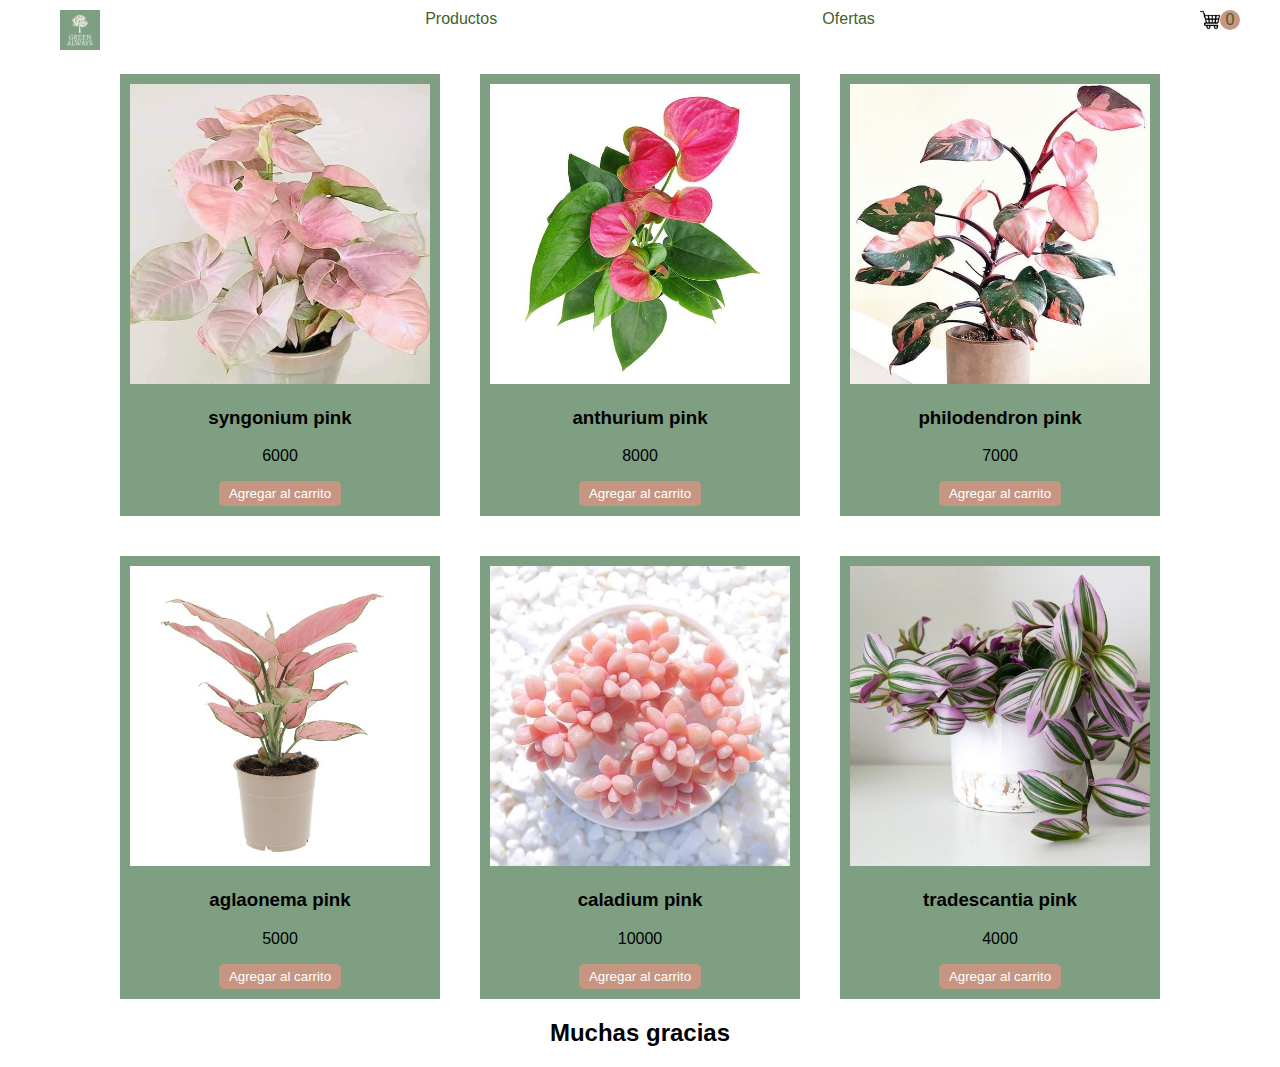
<file: index.html>
<!DOCTYPE html>
<html lang="en">
<head>
  <meta charset="UTF-8">
  <meta name="viewport" content="width=device-width, initial-scale=1.0">
  <link rel="stylesheet" href="./style.css">
  <title>Document</title>
</head>


<body>
  <header>
    <nav>
      
      <a href="./index.html"><img src="./img/logo.png" id="logo" alt="Logo"></a>
      <a href="#">Productos</a>
      <a href="#">Ofertas</a>
      <a href="#" id="cart"><img src="./img/shopping-cart.png" alt="carrito de compras" width="20px"><span id="cuenta-carrito">0</span></a>

    </nav>
  </header>
  <main>
    <section id="productos-container"></section>
  </main>
  <footer>
    <h2>Muchas gracias</h2>
  </footer>
  
  <script src="./js/plantas.js"></script>
  <script src="./js/main.js"></script>
 
</body>
</html>
</file>
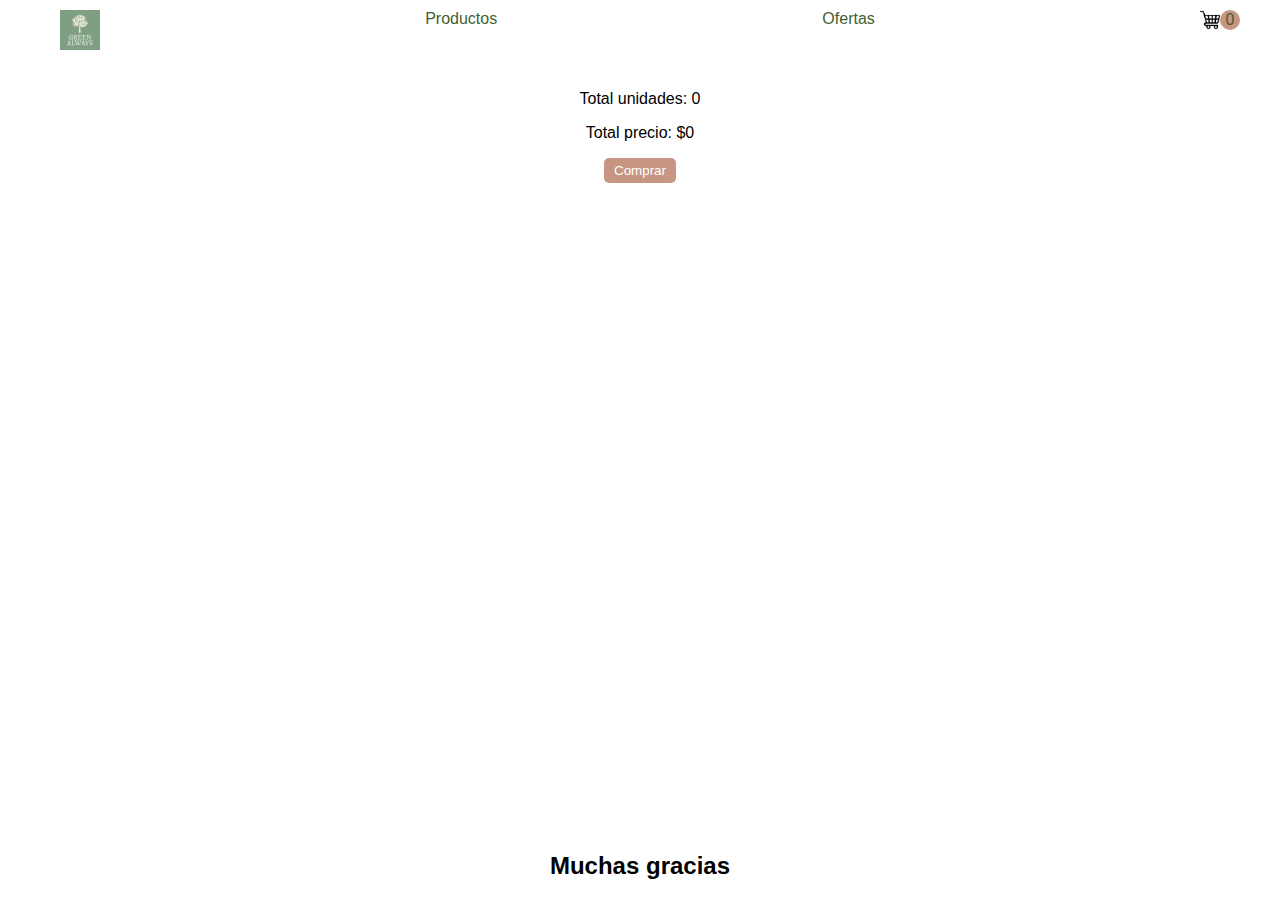
<file: cart.html>
<!DOCTYPE html>
<html lang="en">
<head>
  <meta charset="UTF-8">
  <meta name="viewport" content="width=device-width, initial-scale=1.0">
  <link rel="stylesheet" href="./style.css">
  <link rel="stylesheet" href="./cart.css">
  <title>Document</title>
</head>


<body>
  <header>
    <nav>
      
      <a href="./index.html"><img src="./img/logo.png" id="logo" alt="Logo"></a>
      <a href="#">Productos</a>
      <a href="#">Ofertas</a>
      <a href="#" id="cart"><img src="./img/shopping-cart.png" alt="carrito de compras" width="20px"><span id="cuenta-carrito">0</span></a>

    </nav>
  </header>
  <main>
    <section id="productos-container"></section>
    <section id="totales">
      <p>Total unidades: <span id="unidades">0</span></p>
      <p>Total precio: $<span id="precio">0</span></p>
      <button disabled>Comprar</button>
    </section>
  </main>
  <footer>
    <h2>Muchas gracias</h2>
  </footer>
  
  
  <script src="./js/plantas.js"></script>
  <script src="./js/cart.js"></script>
 
</body>
</html>
</file>
<file: style.css>
:root{
    --color-green-dark: #425F2F;
    --color-green-light: #7E9F82;
    --color-pink-dark:#C69682 ;
}
body{
    font-family:Arial, Helvetica, sans-serif;
    margin: 0;
    display: flex;
    flex-direction: column;
    height: 100vh;
}
h3, p{
    margin: 6px, 0;
}

a{
    text-decoration: none;
    color:var(--color-green-dark)
}
a:hover:not(#cart){
    color:var(--color-pink-dark)
}
button{
    background-color: var(--color-pink-dark);
    color:white;
    padding: 5px 10px;
    border: unset;
    border-radius: 5px;
    cursor: pointer;
    -webkit-border-radius: 5px;
    -moz-border-radius: 5px;
    -ms-border-radius: 5px;
    -o-border-radius: 5px;
}
header{
    padding: 10px 0;
    margin-bottom: 10px;
}
header nav{
    display: flex;
    justify-content: space-between;
    margin:0 60px;
}
header nav div{
    display: flex;
   align-items: center;
   gap:30px;
   position: relative;
}
#cuenta-carrito{
    background-color: #C69682;
    border-radius: 100%;
    -webkit-border-radius: 100%;
    -moz-border-radius: 100%;
    -ms-border-radius: 100%;
    -o-border-radius: 100%;
    display: inline-block;
    width: 20px;
    line-height: 20px;
    aspect-ratio: 1;
    text-align: center;
    position: absolute;

}
#logo{
    height: 40px;
}
header nav img {
    height: 20+px;
}
#productos-container{
    display: flex;
    justify-content: center;
    flex-wrap: wrap;
    gap: 40px;
    margin: auto;
}
.tarjeta-producto{
    max-width: 300px;
    text-align: center;
    background-color: var(--color-green-light);
    padding: 10px;
}
.tarjeta-producto:hover{
    translate: 0 -10px;
}
.tarjeta-producto img{
    width: 100%;
    
}
footer{
    margin-top: auto;
    text-align: center;
}
</file>
<file: cart.css>
#productos-container{
    width: 500px;
    margin: auto;
}

.tarjeta-producto{
    display: flex;
    gap: 10px;
    align-items: center;
}

.tarjeta-producto img{
    height: 100px;
    
}

.tarjeta-producto h3{
    width: 150px;
}

#totales{
    text-align: center;
}
</file>
